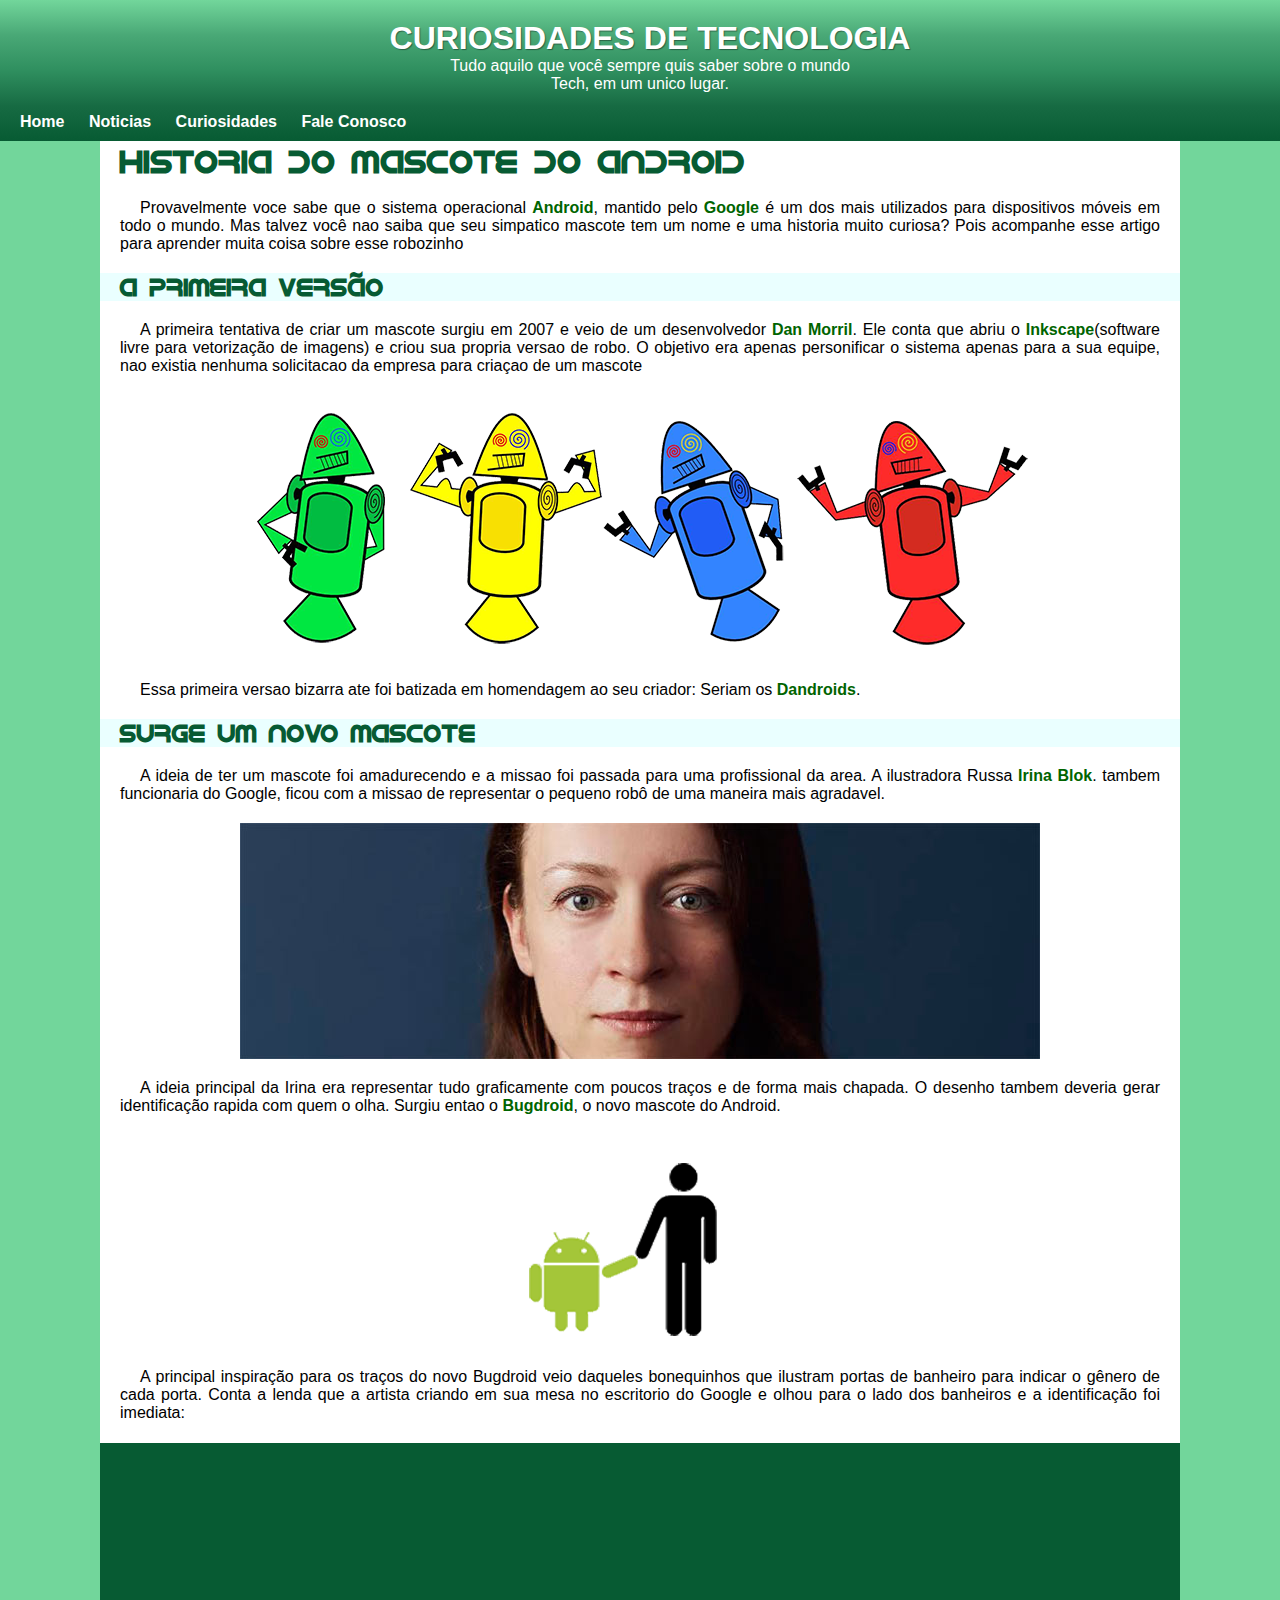
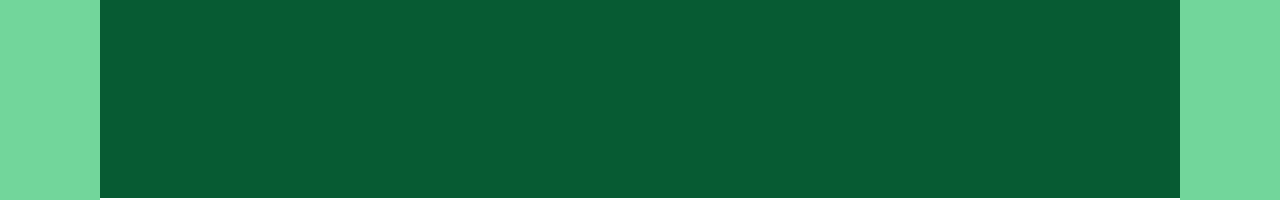
<file: Android/index.html>
<!DOCTYPE html>
<html lang="pt-br">
<head>
    <meta charset="UTF-8">
    <meta name="viewport" content="width=device-width, initial-scale=1.0">
    <title>Desafio Site Android</title>
    <link rel="stylesheet" href="style.css">
    <link rel="shortcut icon" href="imagens/favicon.ico" type="image/x-icon">
    

</head>
<body>
    <header>
        <H1>CURIOSIDADES DE TECNOLOGIA</H1>
        <P>Tudo aquilo que você sempre quis saber sobre o mundo <br>Tech, em um unico lugar.</P>
        <nav>
            <a href="Home">Home</a>
            <a href="Noticias">Noticias</a>
            <a href="Curiosidades">Curiosidades</a>
            <a href="Fale Conosco">Fale Conosco</a>
        </nav>

    </header>

    <section>
        <h1 id="principal" class="android">HISTORIA DO MASCOTE DO ANDROID</h1>
        <p>Provavelmente voce sabe que o sistema operacional <span>Android</span>, mantido pelo <span>Google</span> é um dos mais utilizados para dispositivos móveis em todo o mundo. Mas talvez você nao saiba que seu simpatico mascote tem um nome e uma historia muito curiosa? Pois acompanhe esse artigo para aprender muita coisa sobre esse robozinho</p>
        <h2 class="android">A PRIMEIRA VERSÃO</h2>
        <P>A primeira tentativa de criar um mascote surgiu em 2007 e veio de um desenvolvedor <span>Dan Morril</span>. Ele conta que abriu o <span>Inkscape</span>(software livre para vetorização de imagens) e criou sua propria versao de robo. O objetivo era apenas personificar o sistema apenas para a sua equipe, nao existia nenhuma solicitacao da empresa para criaçao de um mascote</P>
        <picture>
            <source media="(min-width: 1050px)" srcset="dan-droids.png">
            <source media="(min-width: 750px)" srcset="dan-droids-pq.png">
            <img src="dan-droids-pq.png" alt="robo">
        </picture>

        <p>Essa primeira versao bizarra ate foi batizada em homendagem ao seu criador: Seriam os <span>Dandroids</span>.</p>
        <h2 class="android">SURGE UM NOVO MASCOTE</h2>
        <P>A ideia de ter um mascote foi amadurecendo e a missao foi passada para uma profissional da area. A ilustradora Russa <span>Irina Blok</span>. tambem funcionaria do Google, ficou com a missao de representar o pequeno robô de uma maneira mais agradavel.</P>
        <picture>
            <source media="(min-width: 1050px)" srcset="irina-blok.jpg">
            <source media="(min-width: 750px)" srcset="irina-blok-pq.jpg">
            
            <img src="irina-blok-pq.jpg" alt="irina">
        </picture>
        <p>A ideia principal da Irina era representar tudo graficamente com poucos traços e de forma mais chapada. O desenho tambem deveria gerar identificação rapida com quem o olha. Surgiu entao o <span>Bugdroid</span>, o novo mascote do Android.</p><br>
        <picture><img src="bugdroid.png" alt="Bugdroid"><br></picture>
        <p>A principal inspiração para os traços do novo Bugdroid veio daqueles bonequinhos que ilustram portas de banheiro para indicar o gênero de cada porta. Conta a lenda que a artista criando em sua mesa no escritorio do Google e olhou para o lado dos banheiros e a identificação foi imediata:</p>
    </section>
    
    <div>
            
        <iframe width="560" height="315" src="https://www.youtube.com/embed/l2UDgpLz20M?si=TDiCA6bGg6PnmBpY" title="YouTube video player" frameborder="0" allow="accelerometer; autoplay; clipboard-write; encrypted-media; gyroscope; picture-in-picture; web-share" referrerpolicy="strict-origin-when-cross-origin" allowfullscreen></iframe></div>
    
    <section>
        
    </section>
    
    
</body>
</html>
</file>
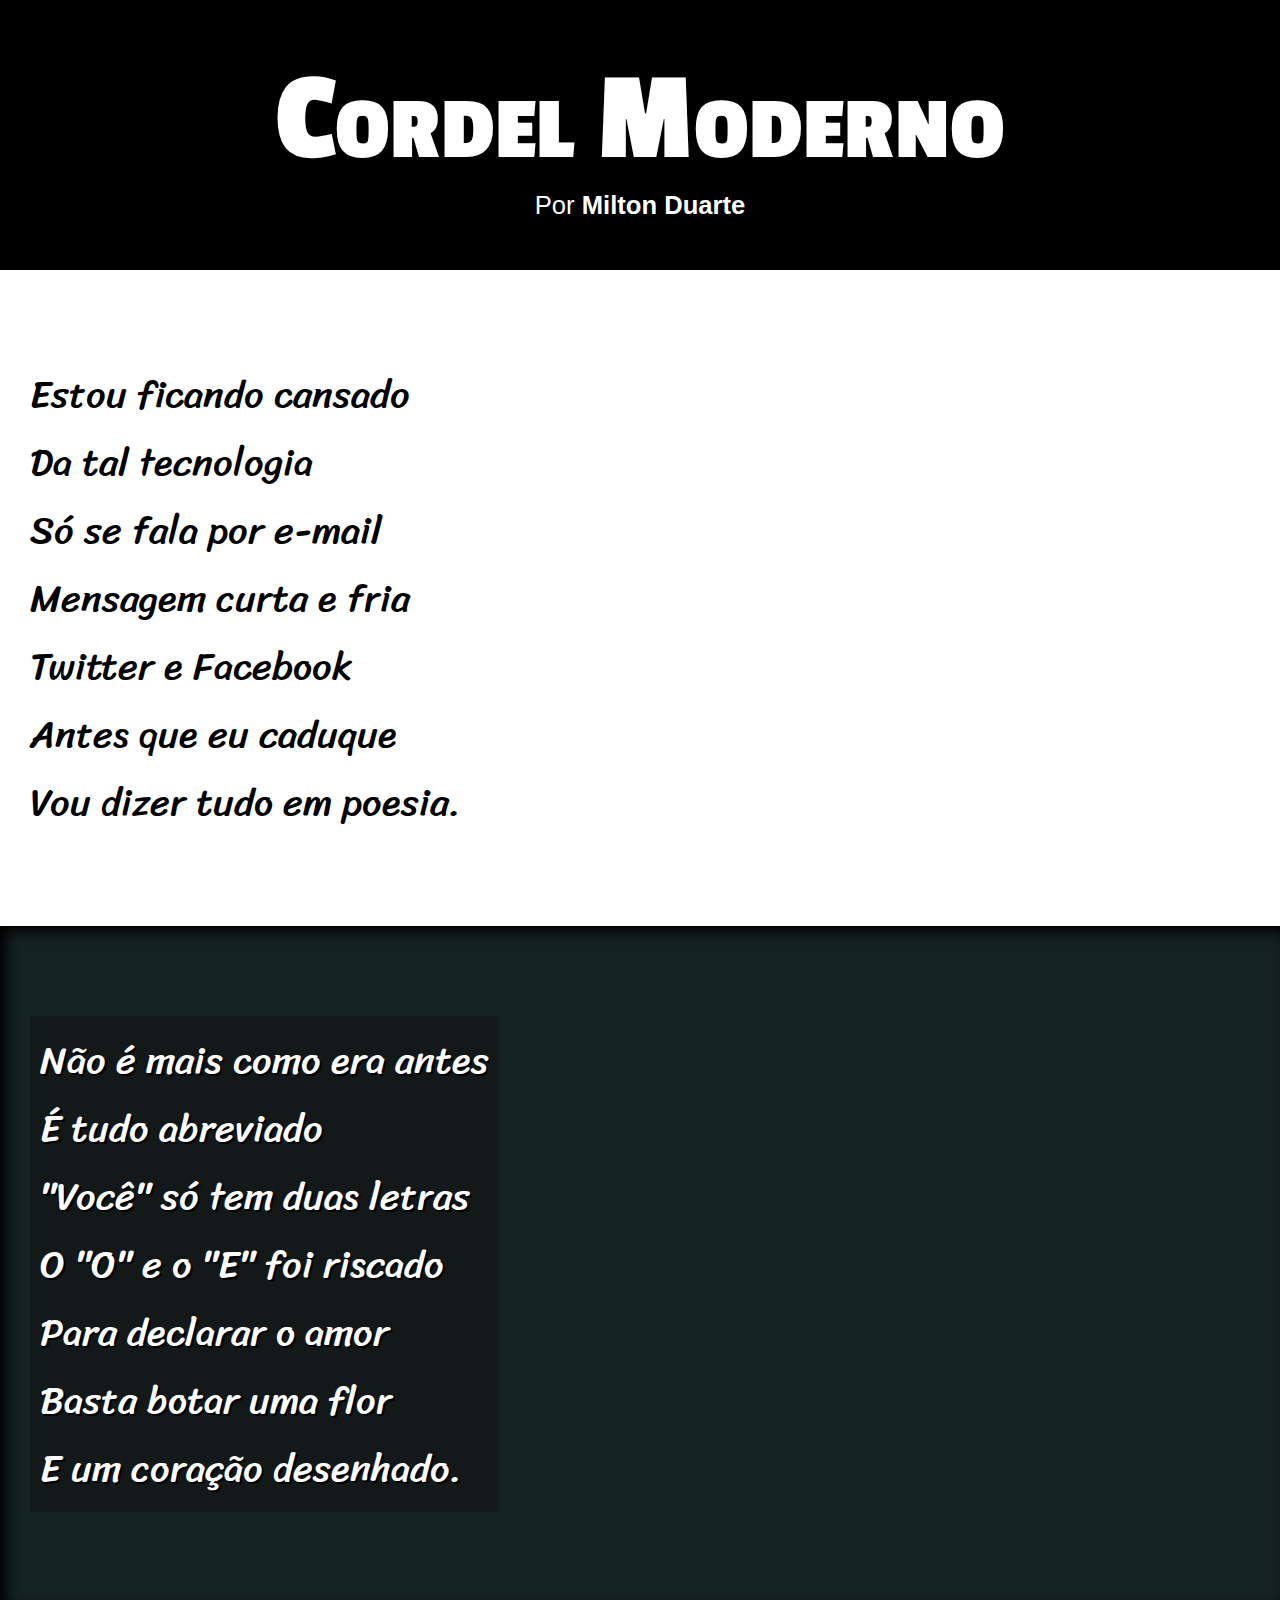
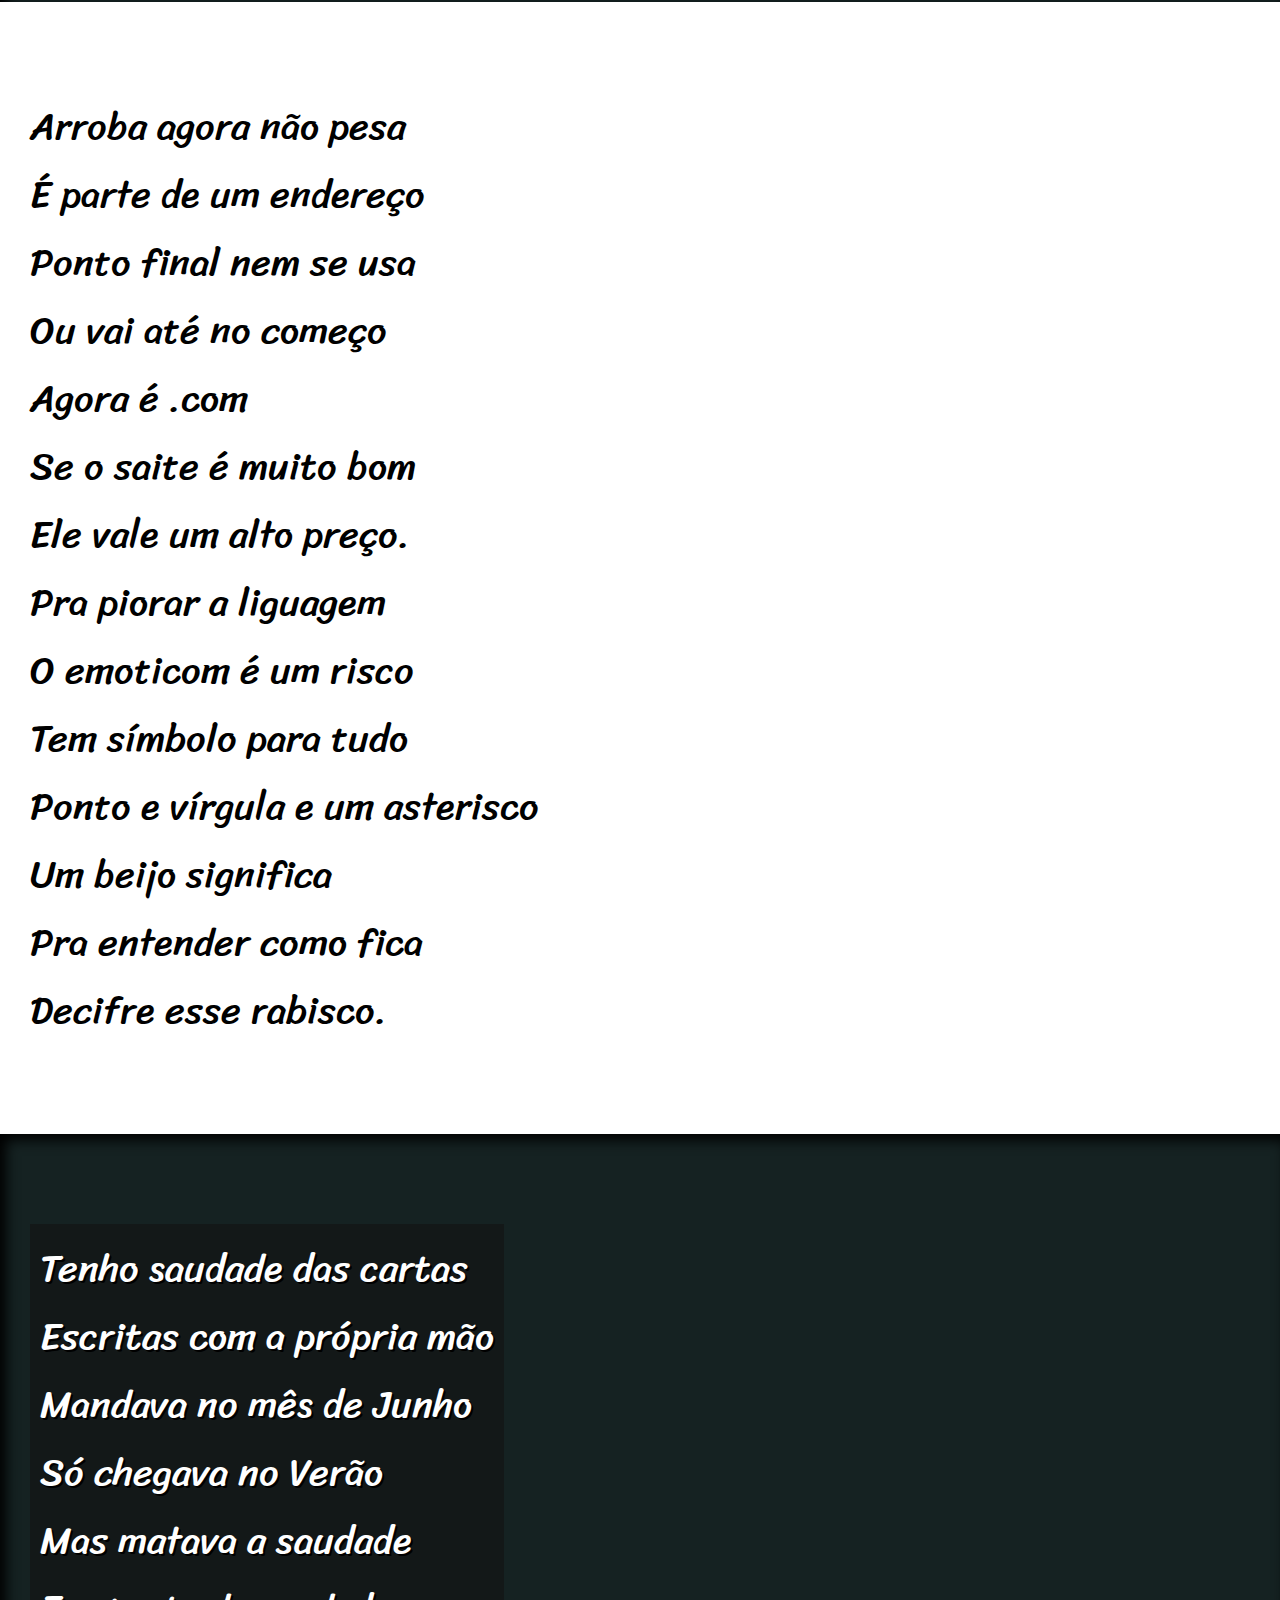
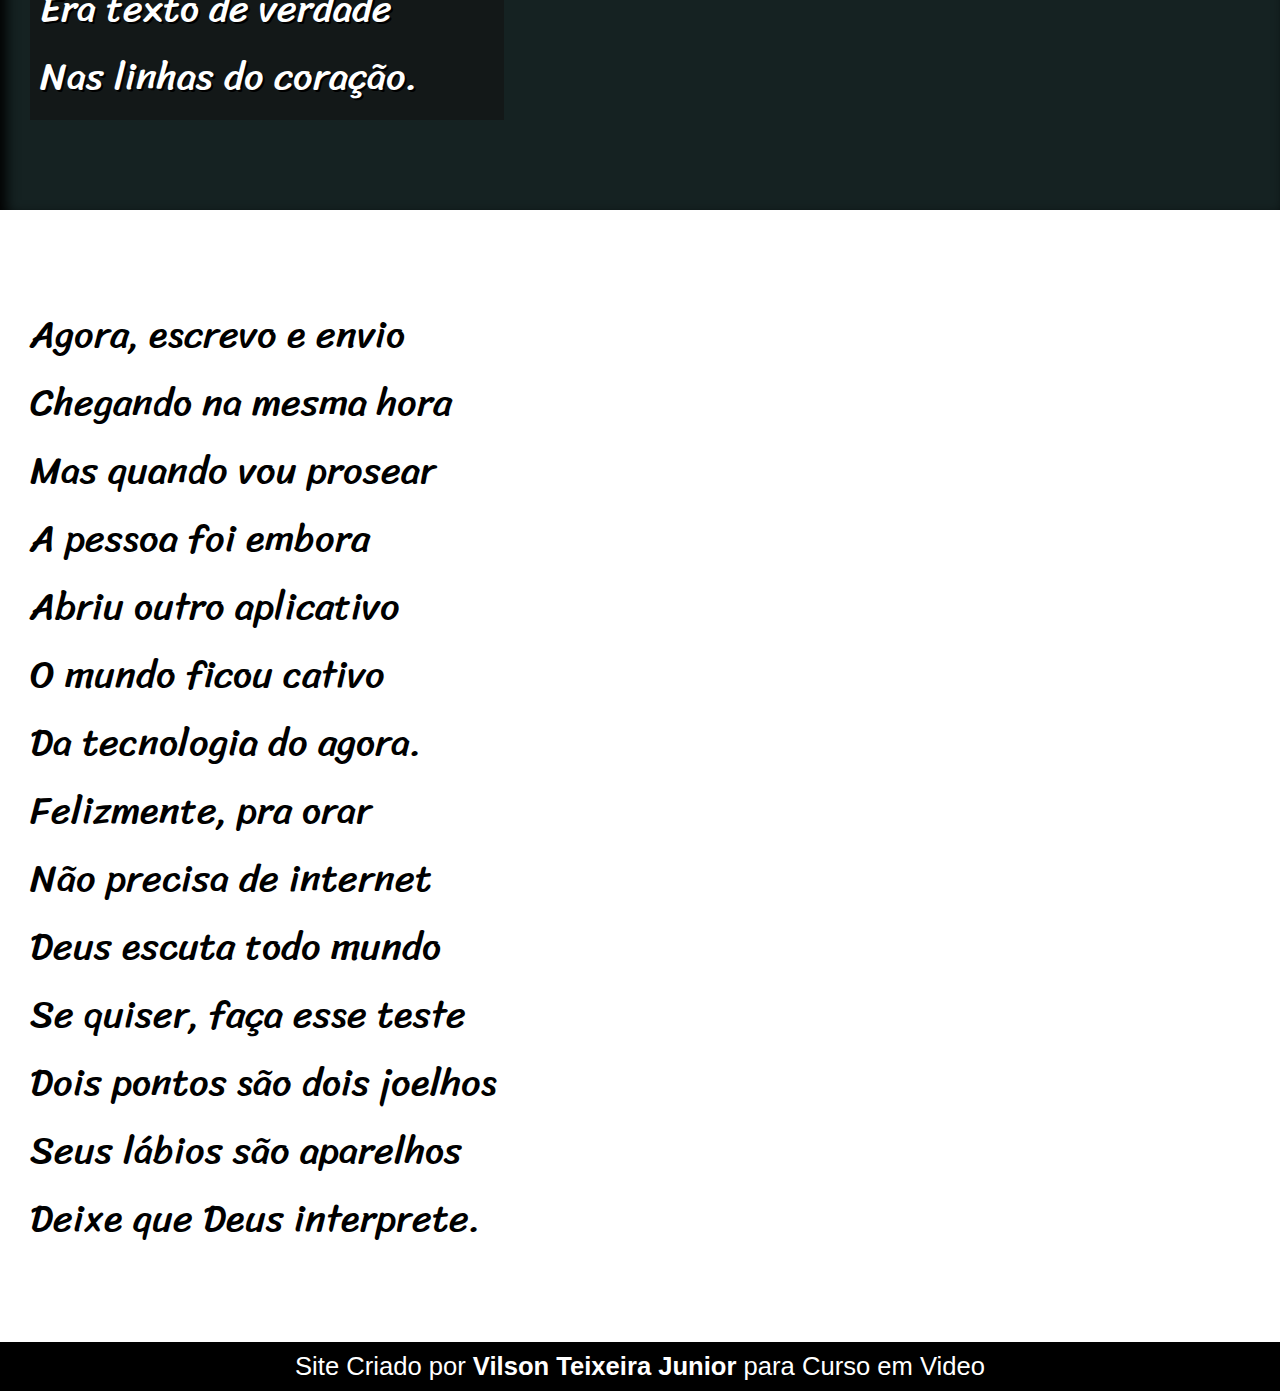
<file: desafio12/index.html>
<!DOCTYPE html>
<html lang="pt-br">
<head>
    <meta charset="UTF-8">
    <meta name="viewport" content="width=device-width, initial-scale=1.0">
    <title>Cordel Moderno</title>
    <link rel="stylesheet" href="estilo.css">
</head>
<body>
    <header>
        <h1>Cordel Moderno</h1>
        <p>Por <a href="https://www.recantodasletras.com.br/poesias/3186743" target="_blank">Milton Duarte</a></p>
        
    </header>

<section class="normal">
    <p>
        Estou ficando cansado <br>
        Da tal tecnologia <br>
        Só se fala por e-mail <br>
        Mensagem curta e fria <br>
        Twitter e Facebook <br>
        Antes que eu caduque <br>
        Vou dizer tudo em poesia.
    </p>
</section>


<section class="imagem" id="img1">
    <p>
        Não é mais como era antes <br>
        É tudo abreviado <br>
        "Você" só tem duas letras <br>
        O "O" e o "E" foi riscado <br>
        Para declarar o amor <br>
        Basta botar uma flor <br>
        E um coração desenhado.
    </p>
</section>



<section class="normal">
    <p>
        Arroba agora não pesa <br>
        É parte de um endereço <br>
        Ponto final nem se usa <br>
        Ou vai até no começo <br>
        Agora é .com <br>
        Se o saite é muito bom <br>
        Ele vale um alto preço.
    </p>
    <p>
        
        Pra piorar a liguagem <br>
        O emoticom é um risco <br>
        Tem símbolo para tudo <br>
        Ponto e vírgula e um asterisco <br>
        Um beijo significa <br>
        Pra entender como fica <br>
        Decifre esse rabisco.
    </p>
</section>



<section class="imagem" id="img2">
    <p>
        Tenho saudade das cartas <br>
        Escritas com a própria mão <br>
        Mandava no mês de Junho <br>
        Só chegava no Verão <br>
        Mas matava a saudade <br>
        Era texto de verdade <br>
        Nas linhas do coração.
    </p>
</section>



<section class="normal">
    <p>
        Agora, escrevo e envio <br>
        Chegando na mesma hora <br>
        Mas quando vou prosear <br>
        A pessoa foi embora <br>
        Abriu outro aplicativo <br>
        O mundo ficou cativo <br>
        Da tecnologia do agora.
    </p>
    
    <p>
        Felizmente, pra orar <br>
        Não precisa de internet <br>
        Deus escuta todo mundo <br>
        Se quiser, faça esse teste <br>
        Dois pontos são dois joelhos <br>
        Seus lábios são aparelhos <br>
        Deixe que Deus interprete.
    </p>
</section>

<footer>
    <p>Site Criado por <a href="https://github.com/Junior903Git">Vilson Teixeira Junior</a> para Curso em Video</p>
</footer>

</body>
</html>
</file>
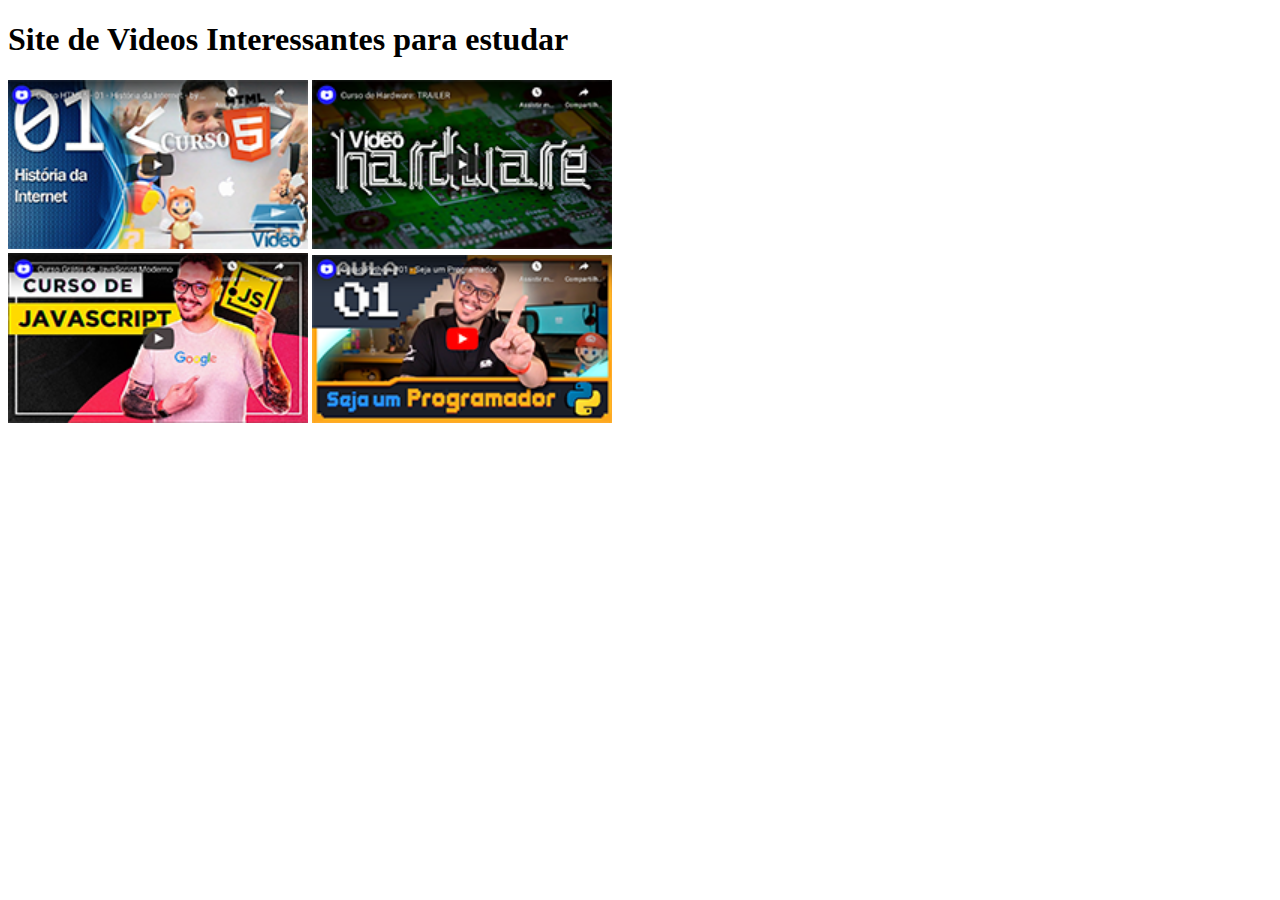
<file: imagens/site/index.html>
<!DOCTYPE html>
<html lang="pt-br">
<head>
    <meta charset="UTF-8">
    <meta name="viewport" content="width=device-width, initial-scale=1.0">
    <title>Site de Videos</title>
</head>
<body>
    <h1>Site de Videos Interessantes para estudar</h1>
    
    <a href="chtml.html"><img width="300" src="thumb-html.png" alt="HTML"></a>
    <a href="chard.html"><img width="300" src="thumb-hardware.png" alt="Hardware"></a><br>
    <a href="cjs.html"><img width="300" src="thumb-js.png" alt="JavaScript"></a>
    <a href="cpython.html"><img width="300" src="thumb-python.png" alt="Python"></a>

    
</body>
</html>
</file>
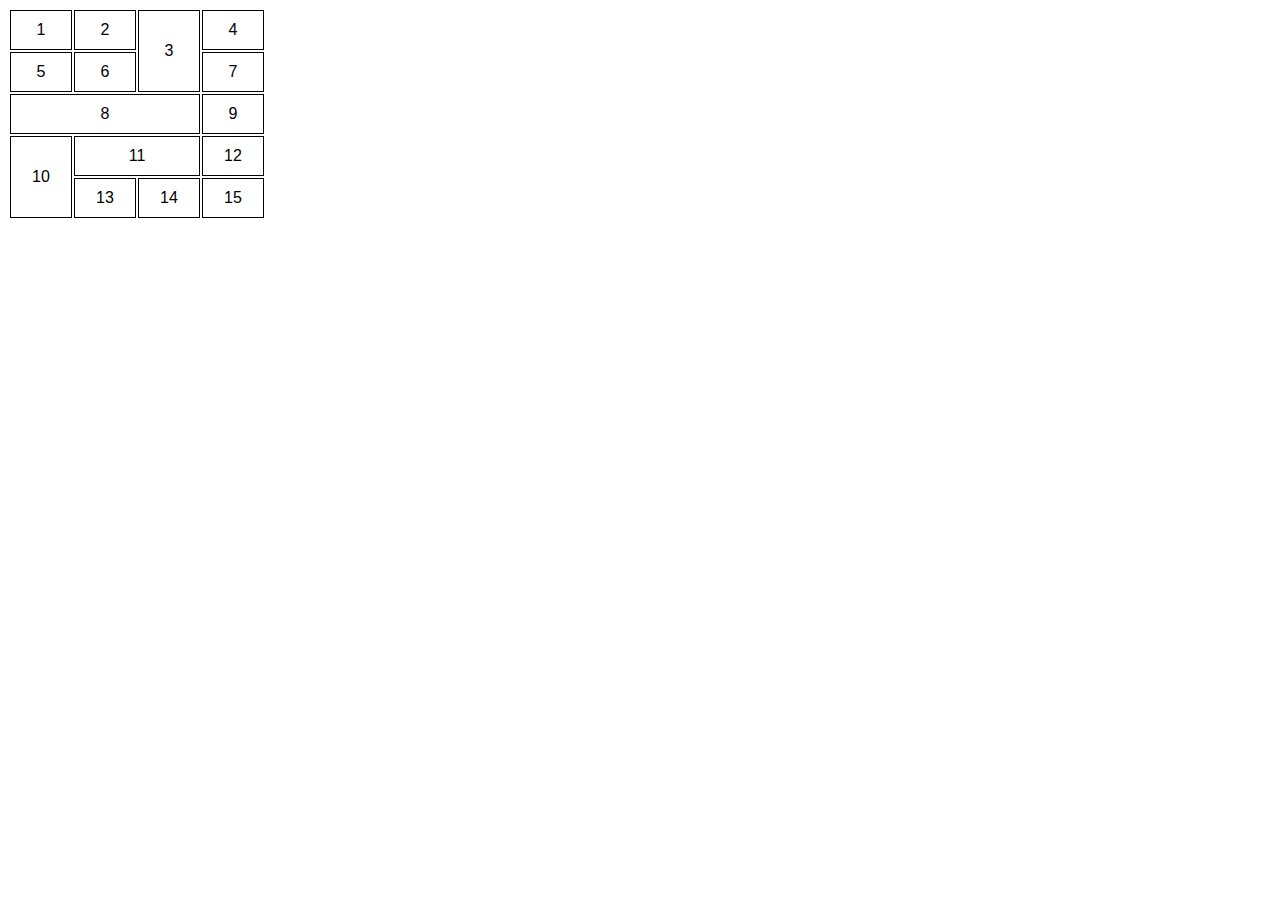
<file: desafio13/tabela1.html>
<!DOCTYPE html>
<html lang="pt-br">
<head>
    <meta charset="UTF-8">
    <meta name="viewport" content="width=device-width, initial-scale=1.0">
    <title>Tabela1</title>
    <style>
        table{
            font-family: Arial, Helvetica, sans-serif;
            
        }
        
        td{
            border: 1px solid black;
            padding: 10px;
            text-align: center;
            width: 40px;
        }
    </style>
</head>
<body>
    <table>
        <tr>
            <td>1</td>
            <td>2</td>
            <td rowspan="2">3</td>
            <td>4</td>
        </tr>
        <tr>
            <td>5</td>
            <td>6</td>
            <td>7</td>
            
        </tr>
        <tr>
            <td colspan="3">8</td>
            <td>9</td>

        </tr>
        <tr>
            <td rowspan="2">10</td>
            <td colspan="2">11</td>
            <td>12</td>
            
        </tr>
        <tr>
            <td>13</td>
            <td>14</td>
            <td>15</td>
        
        </tr>
        
    </table>
</body>
</html>
</file>
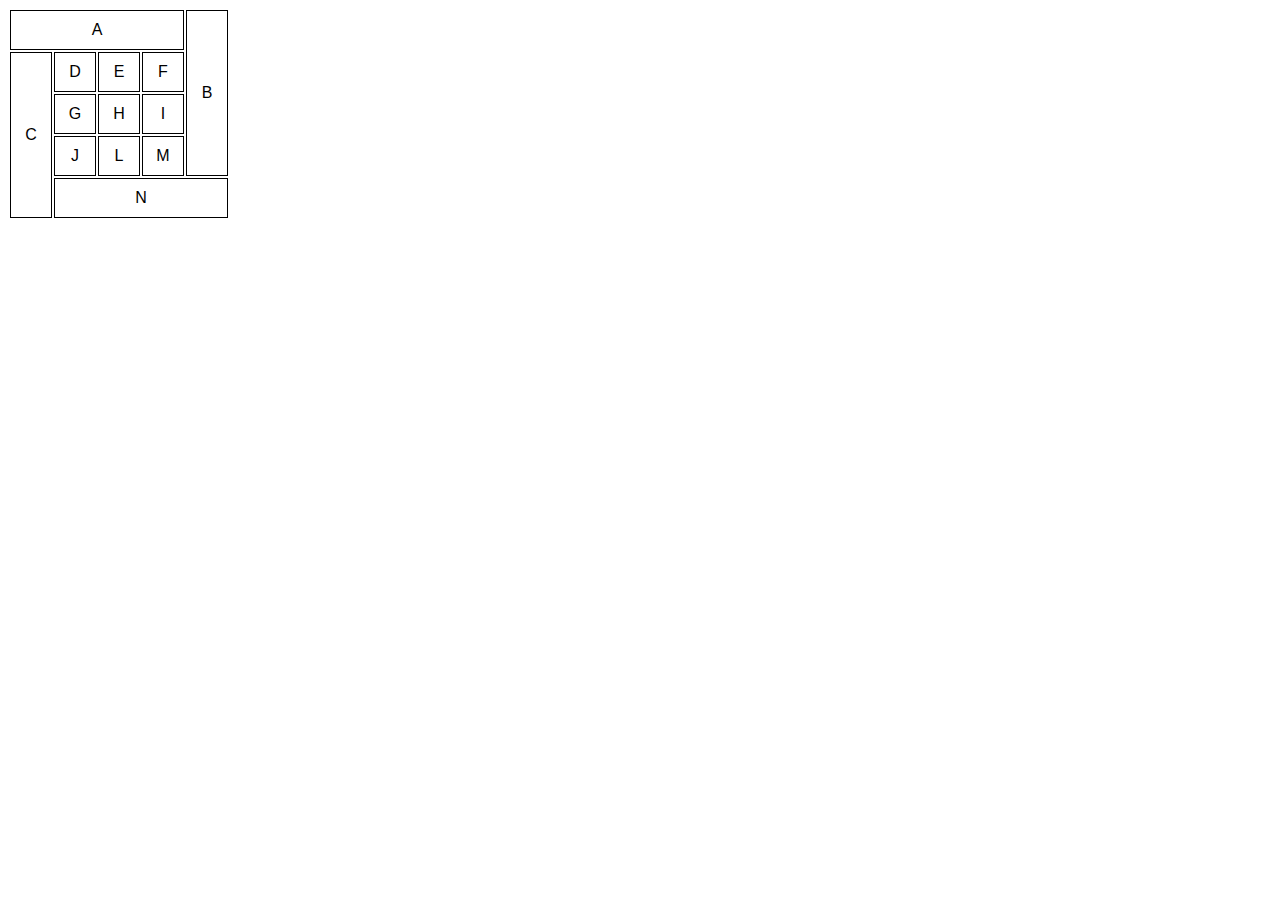
<file: desafio13/tabela2.html>
<!DOCTYPE html>
<html lang="pt-br">
<head>
    <meta charset="UTF-8">
    <meta name="viewport" content="width=device-width, initial-scale=1.0">
    <title>Tabela2</title>
    <style>
        table{
            font-family: Arial, Helvetica, sans-serif;
        }
        td{
            border: 1px solid black;
            padding: 10px;
            width: 20px;
            text-align: center;
        }
    </style>
</head>
<body>
    <table>
        <tr>
            <td colspan="4">A</td>
            <td rowspan="4">B</td>
        </tr>
        <tr>
            <td rowspan="4">C</td>
            <td>D</td>
            <td>E</td>
            <td>F</td>
            
        </tr>
        <tr>
            <td>G</td>
            <td>H</td>
            <td>I</td>
            
        </tr>
        <tr>
            <td>J</td>
            <td>L</td>
            <td>M</td>
        </tr>
        <tr>
            <td colspan="4">N</td>
        </tr>



    </table>
    
</body>
</html>
</file>
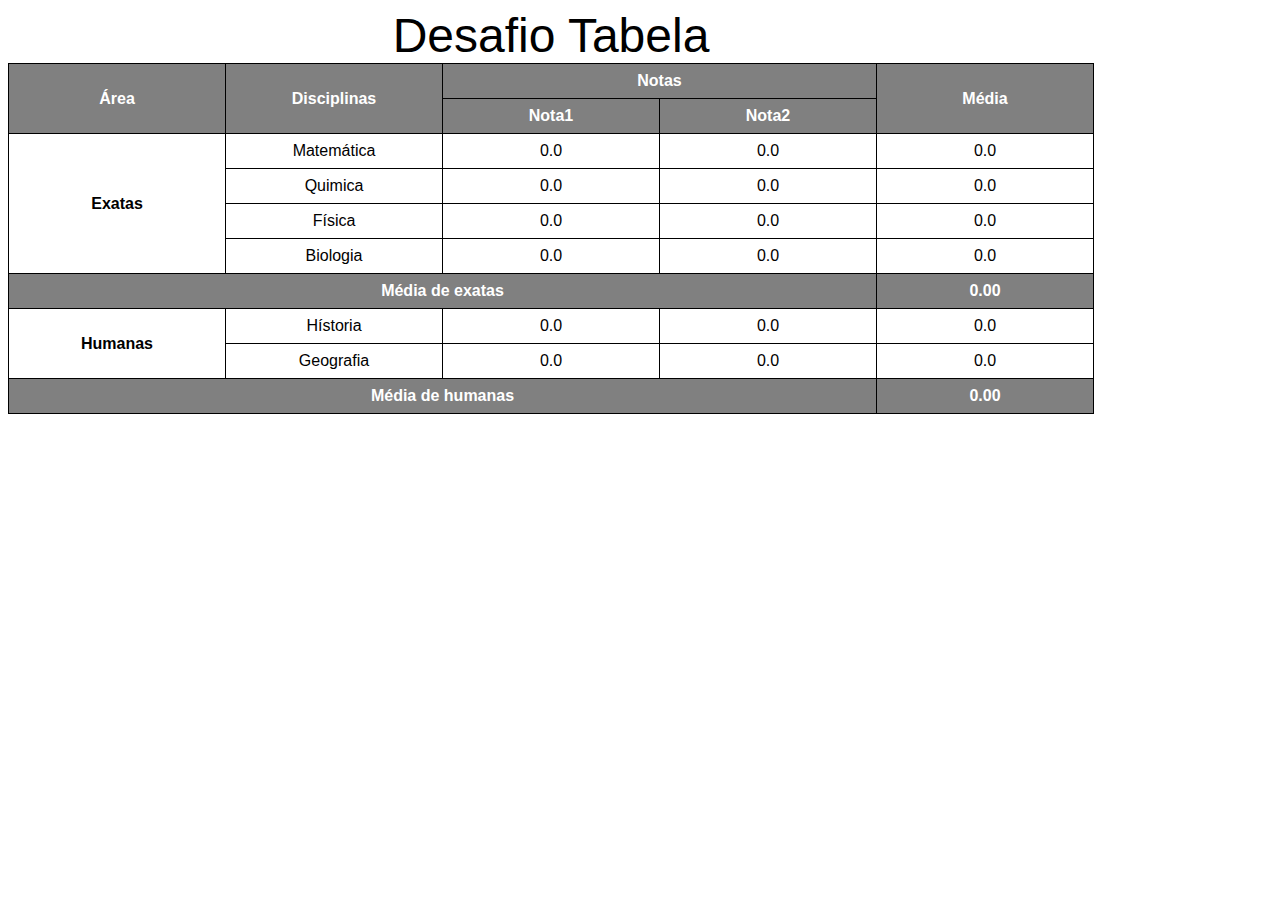
<file: desafio14/tabela1.html>
<!DOCTYPE html>
<html lang="pt-br">
<head>
    <meta charset="UTF-8">
    <meta name="viewport" content="width=device-width, initial-scale=1.0">
    <title>Desafio Tabela</title>
    <style>
        caption{
            font-size: 3em;
        }
        table{
            font-family: Arial, Helvetica, sans-serif;
            border-collapse: collapse;
        }

        .dif{
            background-color: grey;
            color: white;
        }

        th,td{
            border: 1px solid black;
            padding: 8px;
            width: 200px;
            text-align: center;
            
        }
    </style>
</head>
<body>
    <table>
        <caption>Desafio Tabela</caption>
        <thead>
            <tr class="dif">
                <th rowspan="2" scope="col">Área</th>
                <th rowspan="2" scope="col">Disciplinas</th>
                <th colspan="2" scope="colgroup">Notas</th>
                <th rowspan="2" scope="col" >Média</th>
            </tr>
            <tr class="dif">
                
                <th scope="col">Nota1</th>
                <th scope="col">Nota2</th> 
            </tr>
            </thead>
            <tbody>
                <tr>
                    <th rowspan="4" scope="rowgroup">Exatas</th>
                    <td>Matemática</td>
                    <td>0.0</td>
                    <td>0.0</td>
                    <td>0.0</td>
                </tr>
                <tr>
                    <td>Quimica</td>
                    <td>0.0</td>
                    <td>0.0</td>
                    <td>0.0</td>
                </tr>
                <tr>
                    <td>Física</td>
                    <td>0.0</td>
                    <td>0.0</td>
                    <td>0.0</td>
                </tr>
                <tr>
                    <td>Biologia</td>
                    <td>0.0</td>
                    <td>0.0</td>
                    <td>0.0</td>
                </tr>
                <tr class="dif">
                    <th colspan="4" >Média de exatas</th>
                    <th>0.00</th>
                </tr>
                <tr>
                    <th rowspan="2" scope="rowgroup">Humanas</th>
                    <td>Hístoria</td>
                    <td>0.0</td>
                    <td>0.0</td>
                    <td>0.0</td>
                </tr>
                <tr>
                    <td>Geografia</td>
                    <td>0.0</td>
                    <td>0.0</td>
                    <td>0.0</td>
                </tr>
                    <tr class="dif">
                        <th colspan="4"scope="row" >Média de humanas</th>
                    <th>0.00</th>
                </tr>
            </tbody>
        
    </table>
</body>
</html>
</file>
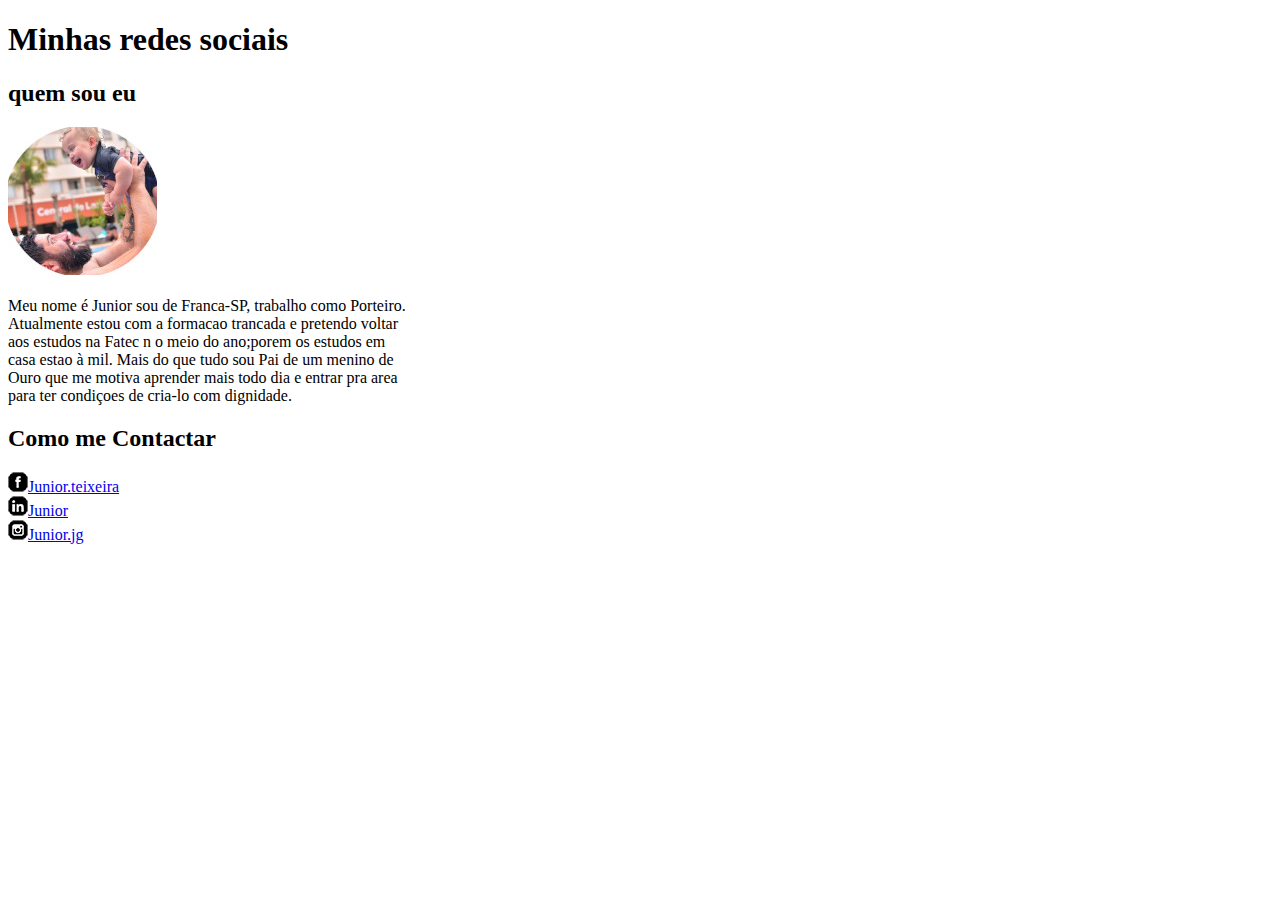
<file: imagens/perfil/page2.html>
<!DOCTYPE html>
<html lang="pt-br">
<head>
    <meta charset="UTF-8">
    <meta name="viewport" content="width=device-width, initial-scale=1.0">
    <title>Meu Perfil</title>
    <link rel="shortcut icon" href="favicon.ico" type="imagem-icon">
</head>
<body>
    <h1>Minhas redes sociais</h1>
    <h2>quem sou eu</h2>
    <img src="perfil euenic.jpg" alt="Foto perfl">
    <section>
        <p>Meu nome é Junior sou de Franca-SP, trabalho como Porteiro. <br> Atualmente estou com a formacao trancada e pretendo voltar <br> aos estudos na Fatec n o meio do ano;porem os estudos em  <br> casa estao à mil. Mais do que tudo sou Pai de um menino de <br> Ouro que me motiva aprender mais todo dia e entrar pra area <br> para ter condiçoes de cria-lo com dignidade. </p>
    </section>
    <h2>Como me Contactar</h2>
    <img src="icone-facebook.png" alt="facebook"><a href="https://www.facebook.com/junioor.teixeira">Junior.teixeira</a> <br>
    <img src="icone-linkedin.png" alt="Linkedin"><a href="https://www.linkedin.com/in/vilson-teixeira-junior-919b47267/">Junior</a> <br>
    <img src="icone-instagram.png" alt="Instagram"><a href="www.instagram/junior.jg">Junior.jg</a>
    

</body>
</html>
</file>
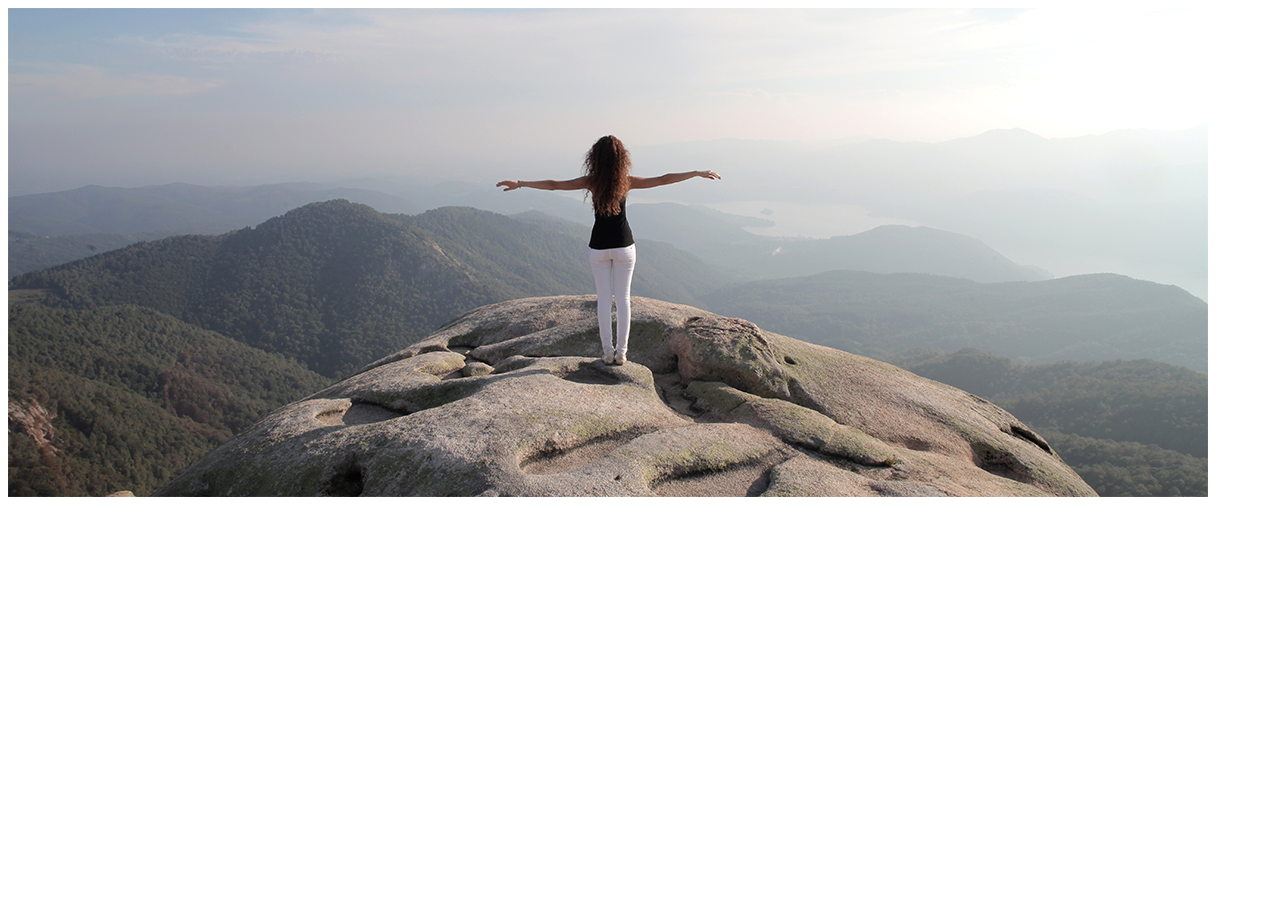
<file: imagens/perfil/page3.html>
<!DOCTYPE html>
<html lang="pt-br">
<head>
    <meta charset="UTF-8">
    <meta name="viewport" content="width=device-width, initial-scale=1.0">
    <title>Imagem flexivel</title>
    <link rel="imagem-icon" href="favicon.ico">
</head>
<body>
    <picture>
        <source media="(max-width: 750px)" srcset="paisagem-p.png" type="image/png">
        <source media="(max-width: 1050px)" srcset="paisagem-m.png" type="image/png">
        <img src="paisagem-g.png" alt="Paisagem">
        
    </picture>
    
    
</body>
</html>
</file>
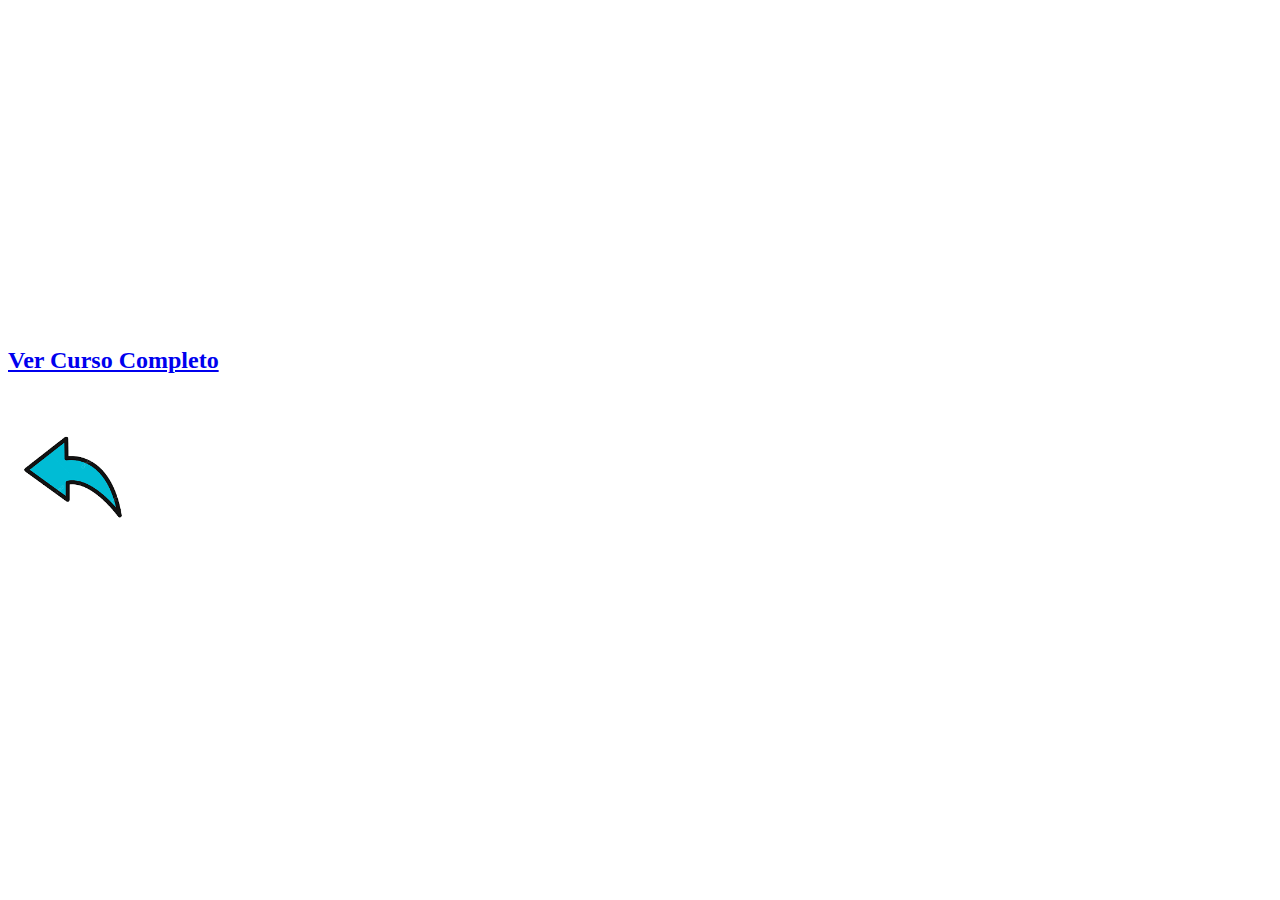
<file: imagens/site/chard.html>
<!DOCTYPE html>
<html lang="pt-br">
<head>
    <meta charset="UTF-8">
    <meta name="viewport" content="width=device-width, initial-scale=1.0">
    <title>Curso Hardware</title>
</head>
<body>
    <iframe width="560" height="315" src="https://www.youtube.com/embed/iT6E92Kt38o?si=6d8jfmhsRCk7DjSY" title="YouTube video player" frameborder="0" allow="accelerometer; autoplay; clipboard-write; encrypted-media; gyroscope; picture-in-picture; web-share" referrerpolicy="strict-origin-when-cross-origin" allowfullscreen></iframe>

    <a href="https://www.youtube.com/playlist?list=PLHz_AreHm4dn1JHgN9wpbIUhzZmycYQXW"target="_blank"><h2>Ver Curso Completo</h2></a><br>
    <a href="index.html"><img width="130" src="download.png" alt="voltar"></a>
    
    

</body>
</html>
</file>
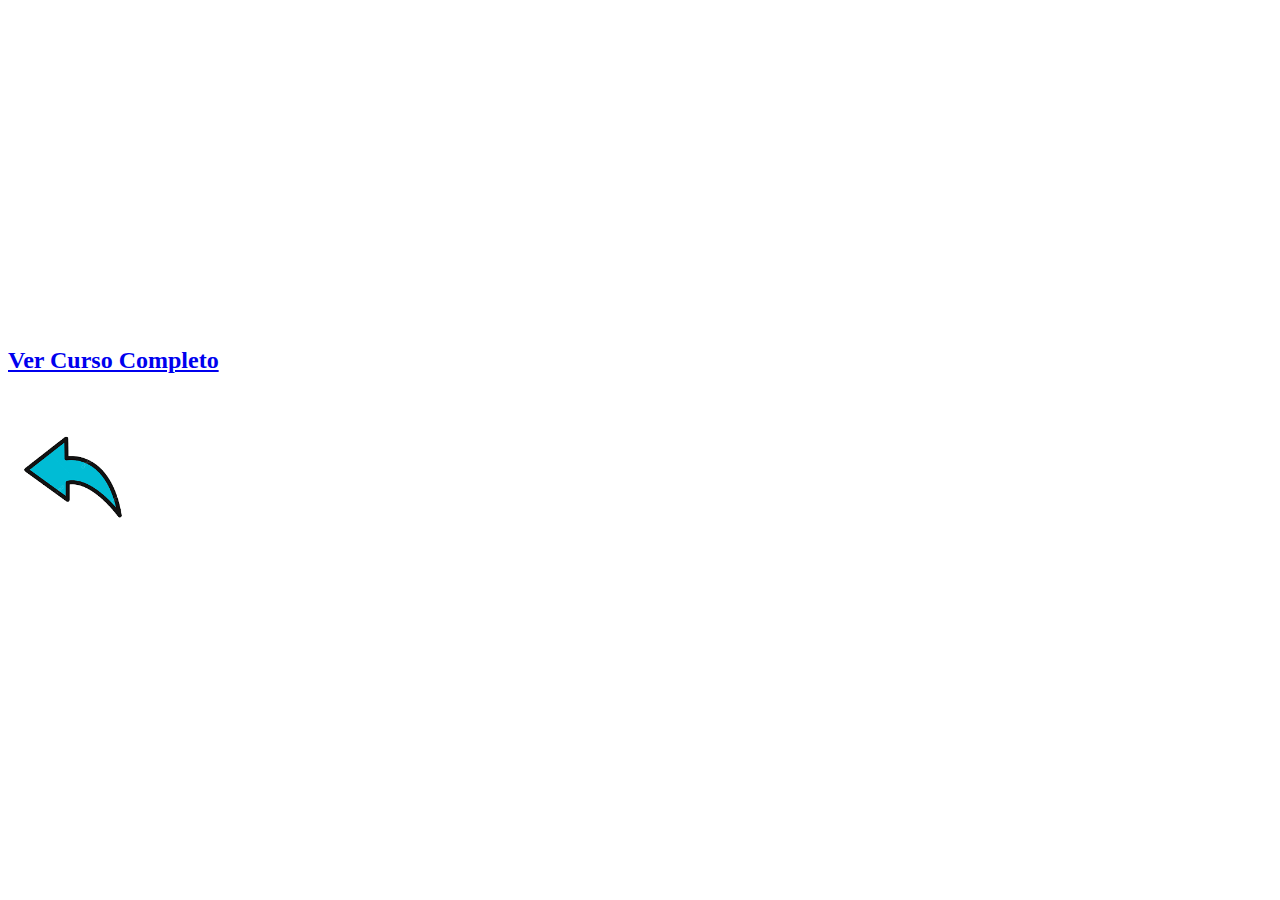
<file: imagens/site/chtml.html>
<!DOCTYPE html>
<html lang="pt-br">
<head>
    <meta charset="UTF-8">
    <meta name="viewport" content="width=device-width, initial-scale=1.0">
    <title>Curso HTML5</title>
</head>
<body>   

    <iframe width="560" height="315" src="https://www.youtube.com/embed/Ejkb_YpuHWs?si=CCMWmcDi7Nz-l0eC" title="YouTube video player" frameborder="0" allow="accelerometer; autoplay; clipboard-write; encrypted-media; gyroscope; picture-in-picture; web-share" referrerpolicy="strict-origin-when-cross-origin" allowfullscreen></iframe><br>
        

    <a href="https://www.youtube.com/playlist?list=PLHz_AreHm4dkZ9-atkcmcBaMZdmLHft8n"target="_blank"><h2>Ver Curso Completo</h2></a><br>
    <a href="index.html"><img width="130" src="download.png" alt="voltar"></a>


</body>
</html>
</file>
<file: Android/style.css>
@font-face {
    font-family: 'android';
    src: url('idroid.otf') format('opentype');
    font-weight: normal;
    font-style: normal;
}

* {
    margin: 0;
    padding: 0;
}
header{
    font-family: Arial, Helvetica, sans-serif;
    background-image: linear-gradient(to top,#075B33,#176B43,#2F8F5F,#49A876,#72D69B);
    text-align: center;
    padding: 20px 20px;
    color: white;}
header > h1{
    text-shadow: 1px 1px 1px rgba(0, 0, 0, 0.397);
}

header > nav{
    text-align: left;
    padding: 20px;
    margin-left: -50px;
    margin-bottom: -30px;
}
nav > a{
    text-decoration: none;
    text-align: left;
    font-weight: bold;
    color: white;
    margin: 10px;
    
}
a:hover{
    color: blue;
}

body{
    background-color:#72D69B ;
    font-family: Arial, Helvetica, sans-serif;
    text-indent: 20px;
    
    

}
section{
    
    padding-top: 1px;
    padding-bottom: 1px;
    margin: 0px 100px;
    background-color: white;
    text-align: justify;
}
section > p{
    margin: 20px;
    
}
.android{
    font-family: 'android', sans-serif;
    color: #075B33;
}

span{
    color: darkgreen;
    font-weight: bolder;
}
picture {
    display: flex;
    justify-content: center;
}
h2{
    background-color: rgba(0, 255, 255, 0.082);
    width: auto;
}
div{
    background-color: #075B33;
    display: flex;
    justify-content: center;
    margin: 0px 100px;

}
iframe{
    margin: 20px;
}
</file>
<file: desafio12/estilo.css>
@charset "UTF-8";


@import url('https://fonts.googleapis.com/css2?family=Passion+One:wght@400;700;900&family=Sriracha&display=swap');



:root {
    --font1: Verdana, Geneva, Tahoma, sans-serif;
    --font2: "Passion One", sans-serif;
    --font3: "Sriracha", cursive;
}
*{
    margin: 0px;
    padding: 0px;
    
}
html , body{
    min-height: 100vh;
    background-color: darkgrey;
    font-family: var(--font1);
    font-size: 5vw;
    
}

header{
    background-color: black;
    color: white;
    text-align: center;

}

header > h1 {
    padding-top: 50px;
    font-variant: small-caps;
    font-family: var(--font2);
}
header > p{
    padding-bottom: 50px;
    font-size: 2vw;
}
a{
    color: white;
    text-decoration: none;
    font-weight: bolder;
    

}
text a:hover, footer a:hover{
    text-decoration: underline;
}

section{
    padding-top: 10vh;
    padding-bottom: 10vh ;
    padding-left: 30px;
    font-family: var(--font3);
    font-size: 3vw;
}

section.normal{
    background-color: white;
    color: black;

}
section.imagem{
    background-color: rgb(21, 34, 34);
    color: white;
    background-size: cover;
    box-shadow: inset 6px 6px 13px 0px black;
    background-attachment: fixed;
    background-position: right center;
}

section.imagem > p{
    display: inline-block;
    padding: 10px;
    background-color: rgba(17, 16, 16, 0.562);
    text-shadow: 2px 2px 0px black;


}

section#img1{
    background-image: url(imagens/background001.jpg);
    
    
}

section#img2{
    background-image: url(imagens/background002.jpg);
    
    
}


footer{
    background-color: black;
    color: white;
    text-align: center;
    padding: 10px;
}
footer > p{
    font-size: 2vw;
}
</file>
